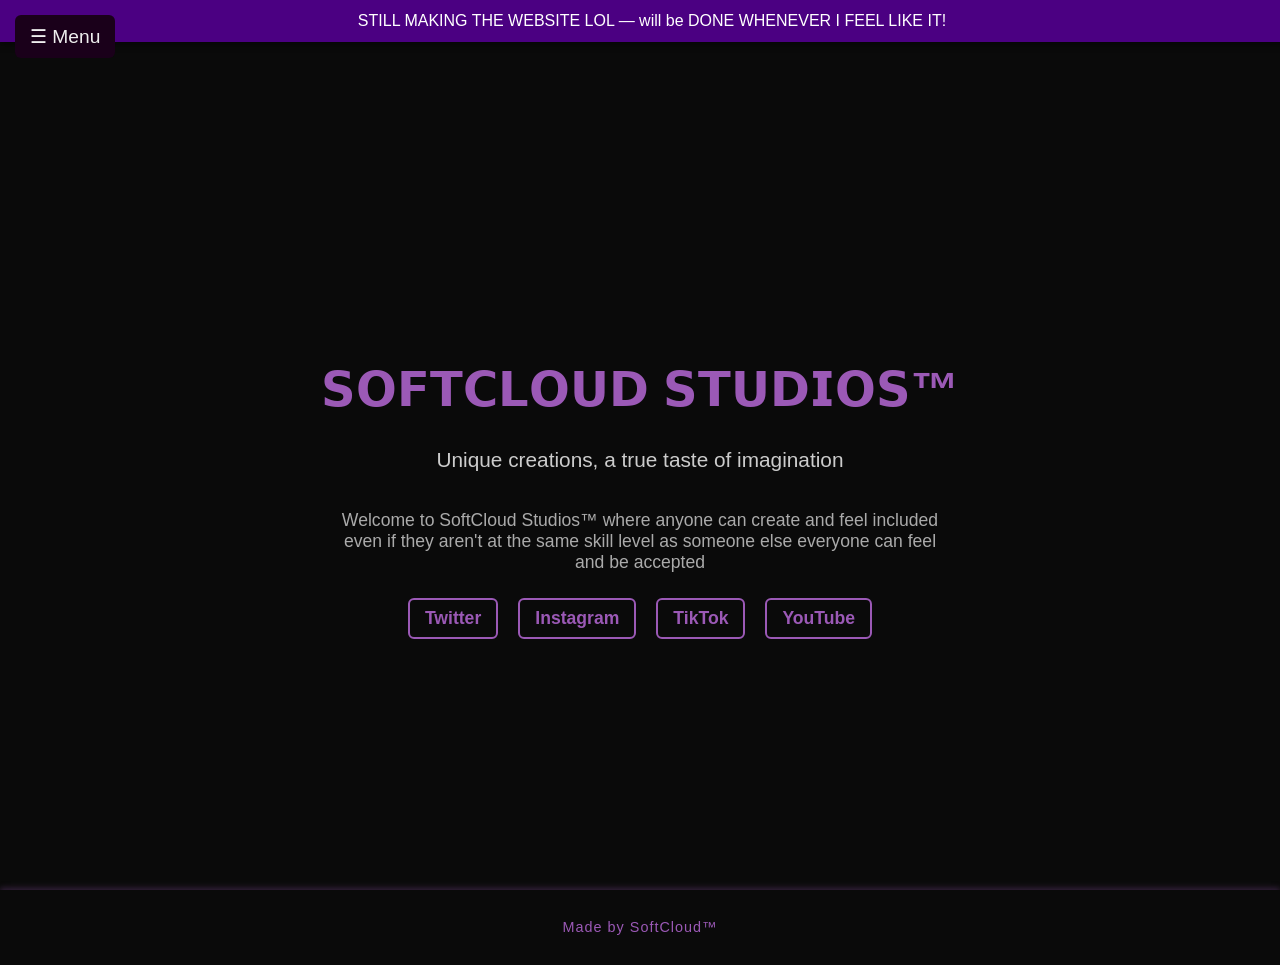
<file: index.html>
<!DOCTYPE html>
<html lang="en">
<head>
  <meta charset="UTF-8">
  <meta name="viewport" content="width=device-width, initial-scale=1.0">
  <title>SoftCloud | Creative Playground</title>
  <link rel="manifest" href="manifest.json">
  <meta name="theme-color" content="#0f172a">
  <link rel="icon" type="image/png" href="images/favicon.png">

  <style>
    body {
      margin: 0;
      font-family: Arial, sans-serif;
      background-color: #0a0a0a;
      color: #eee;
      min-height: 100vh;
    }

    /* Banner */
    #banner {
      width: 100%;
      background-color: #4b0082;
      color: white;
      text-align: center;
      padding: 12px;
      font-weight: 500;
      box-shadow: 0 2px 6px rgba(0,0,0,0.5);
      position: fixed;
      top: 0;
      z-index: 100;
    }

    /* Sidebar */
    #sidebar {
      height: 100%;
      width: 0;
      position: fixed;
      top: 0;
      left: 0;
      background-color: #1a001a;
      overflow-x: hidden;
      transition: 0.3s;
      padding-top: 60px;
      z-index: 101;
    }
    #sidebar a {
      padding: 12px 24px;
      text-decoration: none;
      font-size: 1.1rem;
      color: #eee;
      display: block;
      transition: 0.2s;
    }
    #sidebar a:hover {
      background-color: #9b59b6;
      color: white;
    }
    #sidebar .closebtn {
      position: absolute;
      top: 10px;
      right: 18px;
      font-size: 2em;
    }

    /* Sidebar toggle button */
    .openbtn {
      font-size: 1.2em;
      cursor: pointer;
      color: #eee;
      background-color: #1a001a;
      padding: 10px 15px;
      border-radius: 6px;
      position: fixed;
      top: 15px;
      left: 15px;
      z-index: 102;
      transition: background-color 0.2s;
    }
    .openbtn:hover { background-color: #9b59b6; }

    /* Hero Section */
    .hero {
      display: flex;
      flex-direction: column;
      align-items: center;
      justify-content: center;
      text-align: center;
      min-height: 80vh;
      padding: 120px 20px 50px 20px;
    }
    .hero h1 {
      font-size: 3em;
      color: #9b59b6;
      margin-bottom: 10px;
    }
    .hero p.motto {
      font-size: 1.3em;
      color: #ccc;
      margin-bottom: 20px;
    }
    .hero p.description {
      font-size: 1.1em;
      color: #aaa;
      max-width: 600px;
      margin-bottom: 25px;
    }

    .social-links {
      display: flex;
      gap: 20px;
      justify-content: center;
      flex-wrap: wrap;
    }
    .social-links a {
      color: #9b59b6;
      text-decoration: none;
      font-weight: bold;
      font-size: 1.1em;
      border: 2px solid #9b59b6;
      padding: 8px 15px;
      border-radius: 6px;
      transition: 0.2s;
    }
    .social-links a:hover {
      background-color: #9b59b6;
      color: #fff;
    }

    footer {
      text-align: center;
      color: #9b59b6;
      padding: 15px 0;
      font-size: 0.9em;
      letter-spacing: 1px;
      background-color: #0a0a0a;
      box-shadow: 0 -2px 6px rgba(155, 89, 182, 0.3);
    }

    @media (max-width: 600px) {
      .hero h1 { font-size: 2.2em; }
      .hero p.motto { font-size: 1em; }
      .hero p.description { font-size: 0.95em; }
    }
  </style>
</head>
<body>

  <!-- Sidebar -->
  <div id="sidebar">
    <a href="javascript:void(0)" class="closebtn" onclick="closeSidebar()">×</a>
    <a href="index.html">Home</a>
    <a href="projects.html">Projects</a>
    <a href="shop.html">Shop</a>
    <a href="team.html">Meet the People</a>
    <!-- Install / Download Button -->
    <a href="javascript:void(0)" id="installBtn">Download / Install App</a>
  </div>

  <!-- Sidebar toggle -->
  <span class="openbtn" onclick="openSidebar()">☰ Menu</span>

  <!-- Banner -->
  <div id="banner">
    STILL MAKING THE WEBSITE LOL — will be DONE WHENEVER I FEEL LIKE IT!
  </div>

  <!-- Hero Section -->
  <section class="hero">
    <h1>𝗦𝗢𝗙𝗧𝗖𝗟𝗢𝗨𝗗 𝗦𝗧𝗨𝗗𝗜𝗢𝗦™</h1>
    <p class="motto">Unique creations, a true taste of imagination</p>
    <p class="description">
      Welcome to SoftCloud Studios™ where anyone can create and feel included even if they aren't at the same skill level as someone else everyone can feel and be accepted
    </p>

    <div class="social-links">
      <a href="#" onclick="alert('We don’t have social media LOL')">Twitter</a>
      <a href="#" onclick="alert('We don’t have social media LOL')">Instagram</a>
      <a href="#" onclick="alert('We don’t have social media LOL')">TikTok</a>
      <a href="#" onclick="alert('We don’t have social media LOL')">YouTube</a>
    </div>
  </section>

  <footer>
    <p>Made by SoftCloud™</p>
  </footer>

  <script>
    // Banner hide after 5 seconds
    setTimeout(() => {
      const banner = document.getElementById("banner");
      if (banner) {
        banner.style.opacity = "0";
        banner.style.transform = "translateY(-50px)";
        setTimeout(() => banner.style.display = "none", 500);
      }
    }, 5000);

    // Sidebar open/close
    function openSidebar() { document.getElementById("sidebar").style.width = "220px"; }
    function closeSidebar() { document.getElementById("sidebar").style.width = "0"; }

    // Service Worker
    if ("serviceWorker" in navigator) {
      navigator.serviceWorker.register("/sw.js");
    }

    // PWA Install Button
    let deferredPrompt;
    window.addEventListener('beforeinstallprompt', (e) => {
      e.preventDefault();
      deferredPrompt = e;
      document.getElementById('installBtn').style.display = 'block';
    });

    document.getElementById('installBtn').addEventListener('click', async () => {
      if (deferredPrompt) {
        deferredPrompt.prompt();
        const choice = await deferredPrompt.userChoice;
        console.log('User choice:', choice.outcome);
        deferredPrompt = null;
        document.getElementById('installBtn').style.display = 'none';
      } else {
        alert("To install, open this site in Chrome or Edge and use 'Add to Home screen' / 'Install'");
      }
    });
  </script>

</body>
</html>
</file>
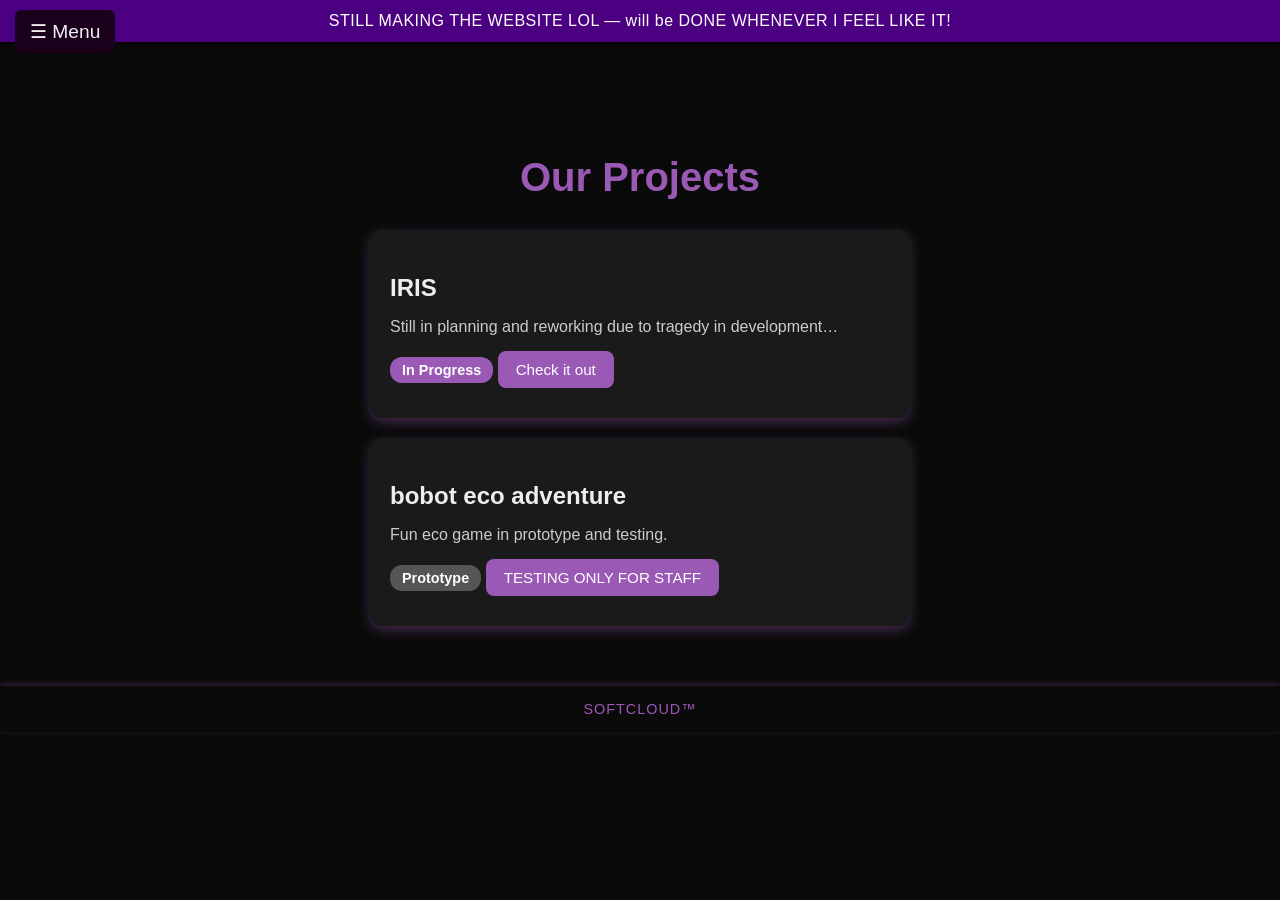
<file: projects.html>
<!DOCTYPE html>
<html lang="en">
<head>
  <meta charset="UTF-8">
  <meta name="viewport" content="width=device-width, initial-scale=1.0">
  <title>SoftCloud | Projects</title>
  <link rel="icon" type="image/png" href="images/favicon.png">
  <link rel="icon" href="favicon.ico">
  <style>
    /* Reset & Body */
    body, html {
      margin: 0;
      padding: 0;
      font-family: 'Arial', sans-serif;
      background-color: #0a0a0a;
      color: #eee;
      min-height: 100vh;
    }

    /* Banner */
    #banner {
      width: 100%;
      background-color: #4b0082;
      color: #fff;
      text-align: center;
      padding: 12px 0;
      font-weight: 500;
      font-size: 1em;
      letter-spacing: 0.5px;
      box-shadow: 0 2px 6px rgba(0,0,0,0.5);
      transition: all 0.5s ease;
      position: relative;
      z-index: 101;
    }

    /* Sidebar */
    #sidebar {
      height: 100%;
      width: 0;
      position: fixed;
      top: 0;
      left: 0;
      background-color: #1a001a;
      overflow-x: hidden;
      transition: 0.3s;
      padding-top: 80px; /* starts below banner */
      z-index: 1000;
    }

    #sidebar a {
      padding: 12px 24px;
      text-decoration: none;
      font-size: 1.1rem;
      color: #eee;
      display: block;
      transition: 0.2s;
    }

    #sidebar a:hover {
      background-color: #9b59b6;
      color: white;
    }

    #sidebar .closebtn {
      position: absolute;
      top: 10px;
      right: 18px;
      font-size: 2em;
    }

    /* Open Sidebar Button */
    .openbtn {
      font-size: 1.2em;
      cursor: pointer;
      color: #eee;
      background-color: #1a001a;
      padding: 10px 15px;
      border-radius: 6px;
      position: fixed;
      top: 10px;      /* Top-left corner */
      left: 15px;
      z-index: 102;   /* above everything */
      transition: background-color 0.2s;
    }

    .openbtn:hover {
      background-color: #9b59b6;
    }

    /* Projects Section */
    .projects {
      padding: 80px 20px 40px; /* top padding for banner + sidebar */
      text-align: center;
    }

    .projects h2 {
      font-size: 2.5em;
      color: #9b59b6;
      margin-bottom: 30px;
    }

    /* Project Cards */
    .project-card {
      background-color: #1a1a1a;
      border-radius: 12px;
      box-shadow: 0 4px 12px rgba(155, 89, 182, 0.4);
      padding: 20px;
      margin: 20px auto;
      max-width: 500px;
      text-align: left;
      transition: transform 0.2s, box-shadow 0.2s;
    }

    .project-card:hover {
      transform: translateY(-5px);
      box-shadow: 0 8px 16px rgba(155, 89, 182, 0.6);
    }

    .project-card h3 {
      font-size: 1.5em;
      color: #eee;
      margin-bottom: 10px;
    }

    .project-card p {
      color: #ccc;
      font-size: 1em;
      margin-bottom: 15px;
    }

    /* Status badges */
    .status {
      display: inline-block;
      padding: 5px 12px;
      border-radius: 12px;
      font-size: 0.9em;
      font-weight: bold;
      margin-bottom: 15px;
    }

    .status.in-progress {
      background-color: #9b59b6;
      color: white;
    }

    .status.released {
      background-color: #555;
      color: #fff;
    }

    /* Buttons */
    .project-card button {
      background-color: #9b59b6;
      border: none;
      color: white;
      padding: 10px 18px;
      border-radius: 8px;
      font-size: 0.95em;
      cursor: pointer;
      transition: transform 0.2s, background-color 0.2s, box-shadow 0.2s;
    }

    .project-card button:hover {
      background-color: #8e44ad;
      transform: translateY(-2px);
      box-shadow: 0 4px 10px rgba(155, 89, 182, 0.5);
    }

    /* Footer */
    footer {
      text-align: center;
      color: #9b59b6;
      padding: 15px 0;
      font-size: 0.9em;
      letter-spacing: 1px;
      background-color: #0a0a0a;
      box-shadow: 0 -2px 6px rgba(155, 89, 182, 0.3);
    }

    /* Responsive */
    @media (max-width: 600px) {
      .project-card {
        margin: 20px 10px;
        max-width: 90%;
      }
    }
  </style>
</head>
<body>

  <!-- Sidebar -->
  <div id="sidebar">
    <a href="javascript:void(0)" class="closebtn" onclick="closeSidebar()">×</a>
    <a href="index.html">Home</a>
    <a href="projects.html">Projects</a>
    <a href="shop.html">Shop</a>
    <a href="team.html">Meet the People</a>
  </div>

  <!-- Sidebar Button -->
  <span class="openbtn" onclick="openSidebar()">☰ Menu</span>

  <!-- Banner -->
  <div id="banner">STILL MAKING THE WEBSITE LOL — will be DONE WHENEVER I FEEL LIKE IT!</div>

  <!-- Projects Section -->
  <section class="projects">
    <h2>Our Projects</h2>

    <div class="project-card">
      <h3>IRIS</h3>
      <p>Still in planning and reworking due to tragedy in development…</p>
      <span class="status in-progress">In Progress</span>
      <button onclick="alert('Sorry, this project is not available')">Check it out</button>
    </div>

    <div class="project-card">
      <h3>bobot eco adventure</h3>
      <p>Fun eco game in prototype and testing.</p>
      <span class="status released">Prototype</span>
      <button onclick="alert('Testing only for staff. Public release soon!')">TESTING ONLY FOR STAFF</button>
    </div>

  </section>

  <footer>SOFTCLOUD™</footer>

  <script>
    // Sidebar functions
    function openSidebar() {
      document.getElementById("sidebar").style.width = "220px";
    }

    function closeSidebar() {
      document.getElementById("sidebar").style.width = "0";
    }

    // Hide banner after 5 seconds
    setTimeout(() => {
      const banner = document.getElementById('banner');
      banner.style.opacity = '0';
      banner.style.transform = 'translateY(-50px)';
      setTimeout(() => banner.style.display = 'none', 500);
    }, 5000);
  </script>

</body>
</html>
</file>
